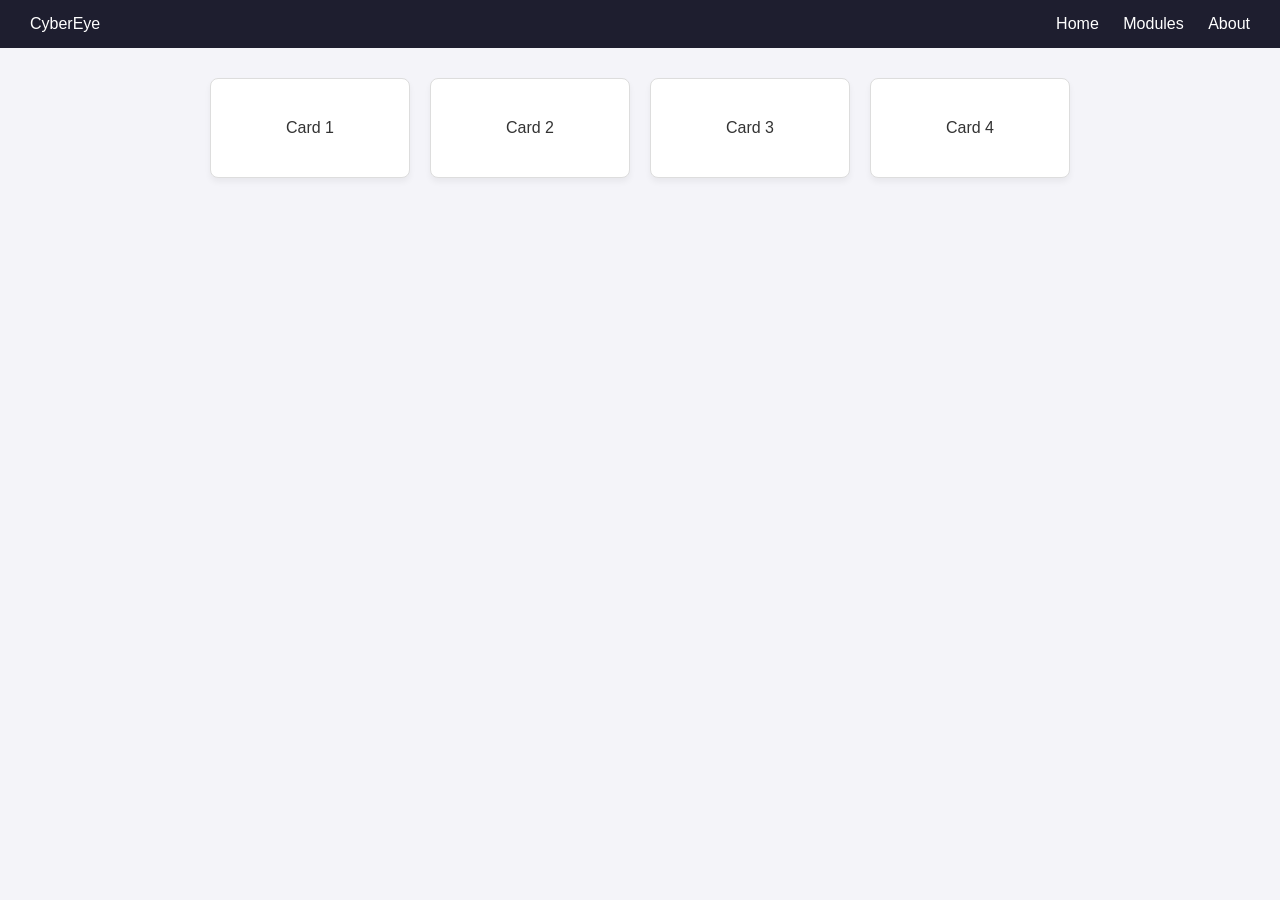
<file: ex00/index.html>
<!DOCTYPE html>
<html lang="en">
<head>
    <meta charset="UTF-8">
    <meta name="viewport" content="width=device-width, initial-scale=1.0">
    <title>Exercise 00 - Flexbox</title>
  
    <link rel="stylesheet" href="style.css">
</head>
<body>

    <header class="nav-container">
        <div class="logo">CyberEye</div>
        <nav class="nav-links">
            <a href="#">Home</a>
            <a href="#">Modules</a>
            <a href="#">About</a>
        </nav>
    </header>

   
    <main class="card-container">
        <div class="card">Card 1</div>
        <div class="card">Card 2</div>
        <div class="card">Card 3</div>
        <div class="card">Card 4</div>
    </main>

</body>
</html>
</file>
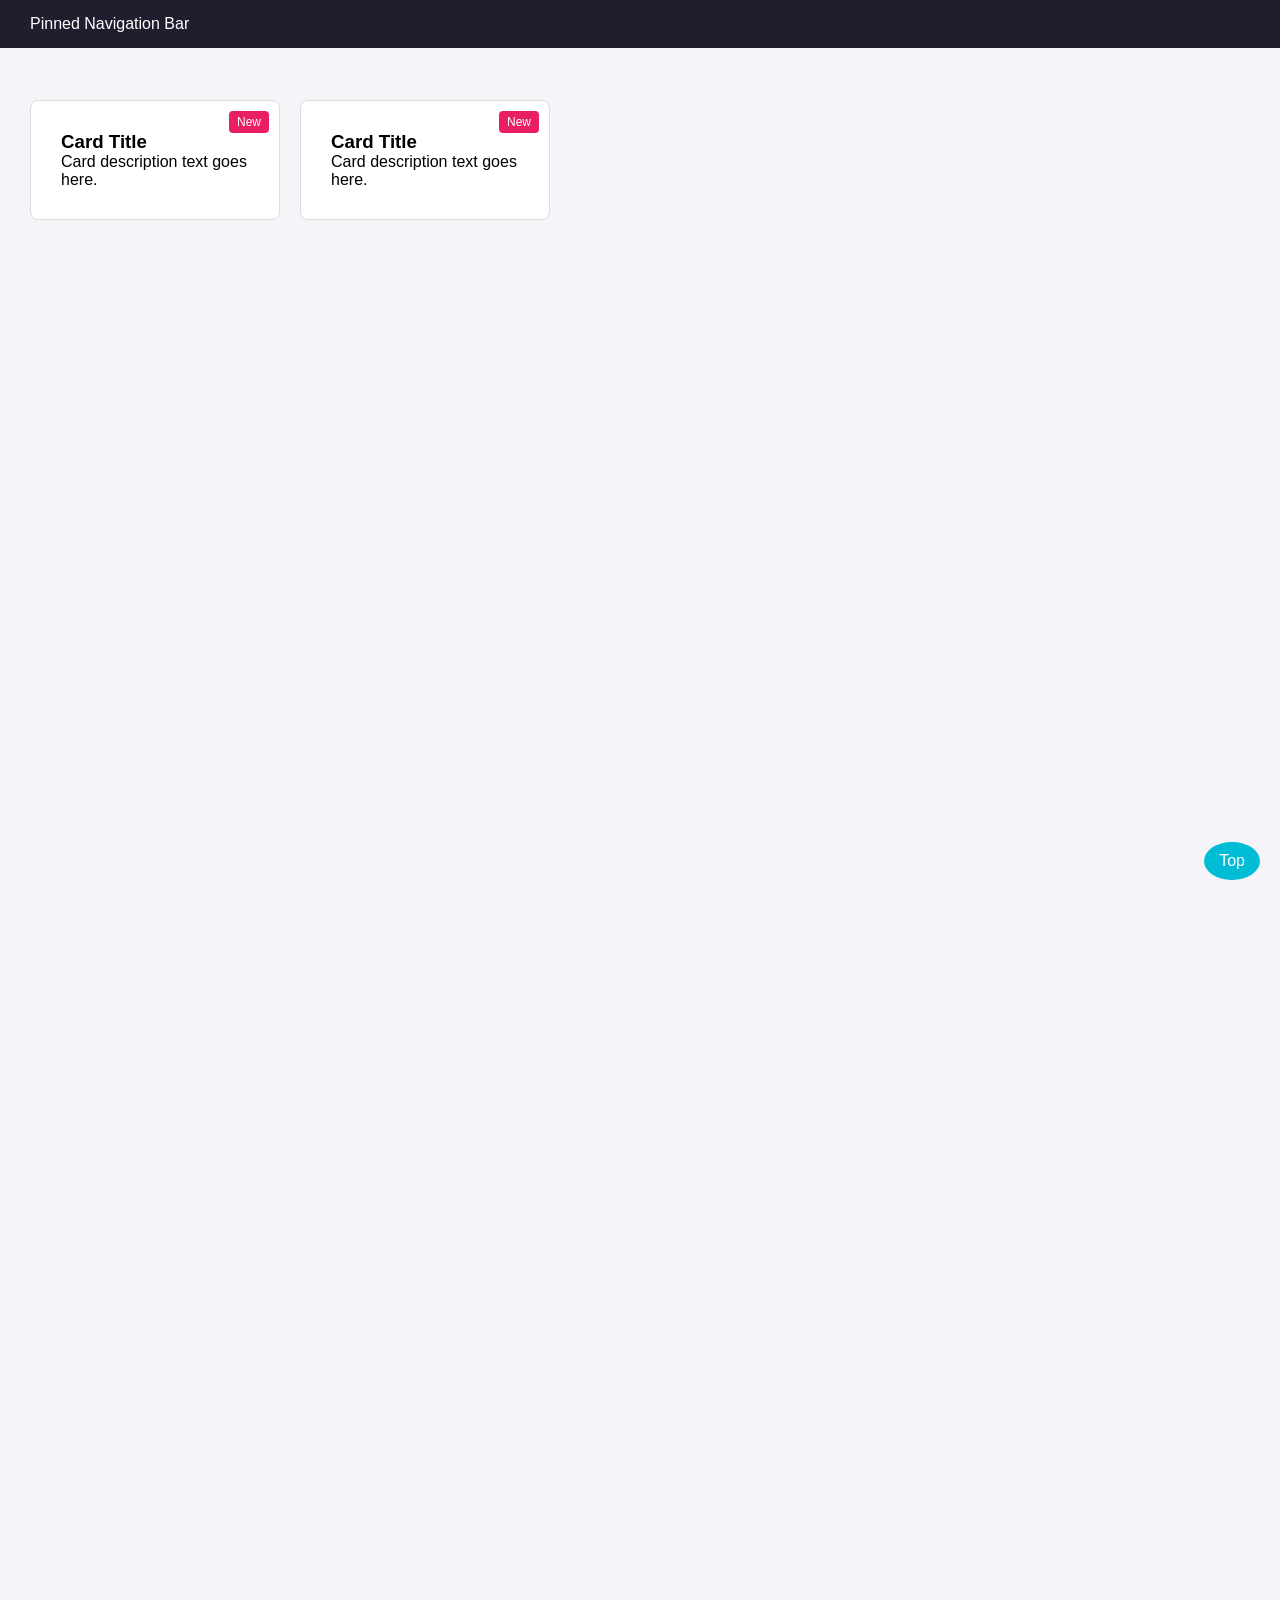
<file: ex01/index.html>
<!DOCTYPE html>
<html lang="en">
<head>
    <meta charset="UTF-8">
    <meta name="viewport" content="width=device-width, initial-scale=1.0">
    <title>Exercise 01 - CSS Position</title>
    <link rel="stylesheet" href="style.css">
</head>
<body>
    <nav class="fixed-nav">Pinned Navigation Bar</nav>

    <main class="main-content">
        <div class="card-container">
            <div class="card">
                <span class="badge">New</span>
                <h3>Card Title</h3>
                <p>Card description text goes here.</p>
            </div>
            <div class="card">
                <span class="badge">New</span>
                <h3>Card Title</h3>
                <p>Card description text goes here.</p>
            </div>
        </div>
    </main>

    <a href="#" class="top-btn">Top</a>
</body>
</html>
</file>
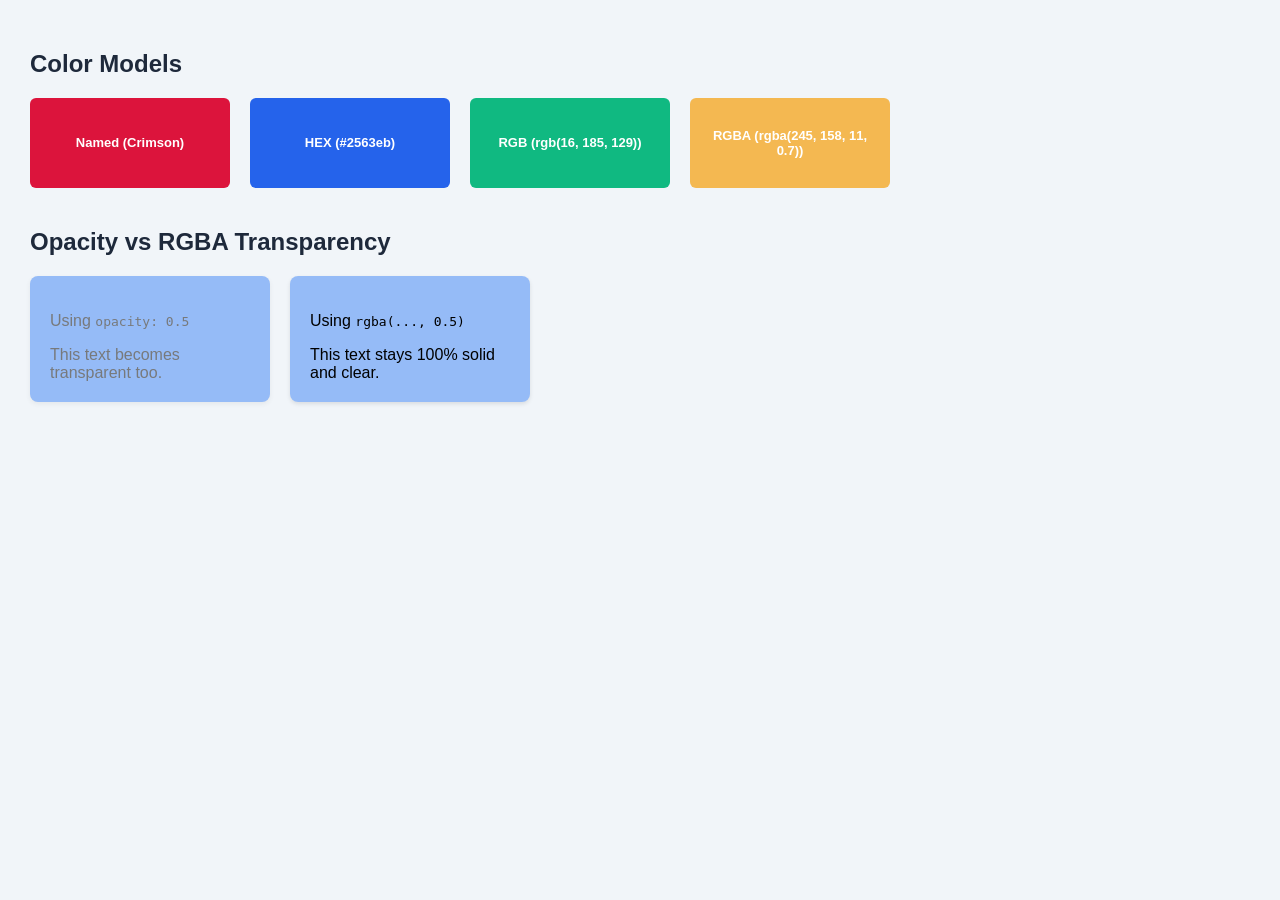
<file: ex02/index.html>
<!DOCTYPE html>
<html lang="en">
<head>
  <meta charset="UTF-8">
  <title>Exercise 03 - Colors and Opacity</title>
  <link rel="stylesheet" href="style.css">
</head>
<body>

  <h2>Color Models</h2>
  <div class="palette-container">
    <div class="swatch named">Named (Crimson)</div>
    <div class="swatch hex">HEX (#2563eb)</div>
    <div class="swatch rgb">RGB (rgb(16, 185, 129))</div>
    <div class="swatch rgba">RGBA (rgba(245, 158, 11, 0.7))</div>
  </div>

  <h2>Opacity vs RGBA Transparency</h2>
  <div class="comparison-container">
    <div class="box box-opacity">
      <p>Using <code>opacity: 0.5</code></p>
      <span>This text becomes transparent too.</span>
    </div>

    <div class="box box-rgba">
      <p>Using <code>rgba(..., 0.5)</code></p>
      <span>This text stays 100% solid and clear.</span>
    </div>
  </div>

</body>
</html>
</file>
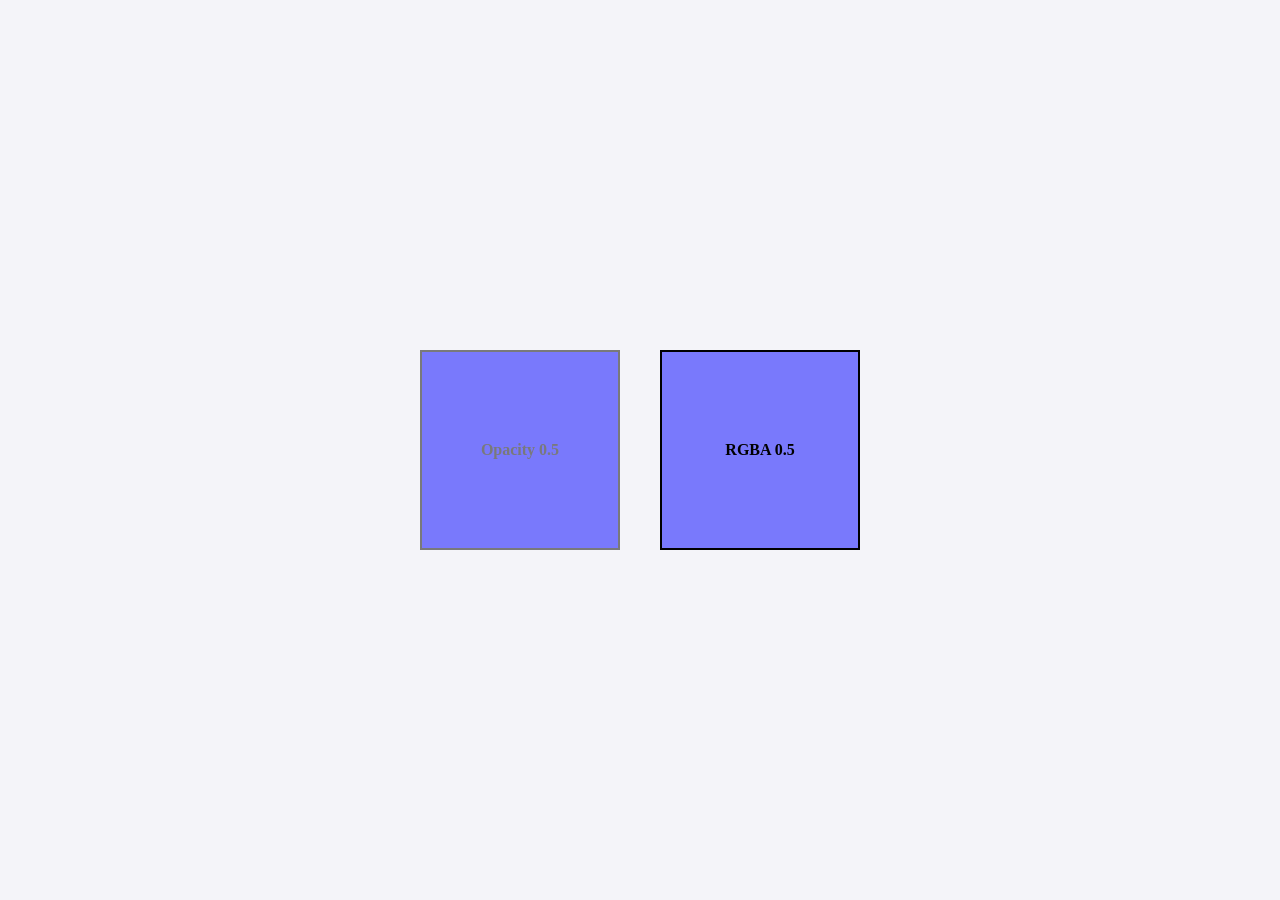
<file: ex03/index.html>
<!DOCTYPE html>
<html lang="en">
<head>
    <meta charset="UTF-8">
    <meta name="viewport" content="width=device-width, initial-scale=1.0">
    <title>Exercise 03 - Colors & Opacity</title>
    <link rel="stylesheet" href="style.css">
</head>
<body>
    <div class="container">
        <div class="box opacity-box">
            <p>Opacity 0.5</p>
        </div>
        <div class="box rgba-box">
            <p>RGBA 0.5</p>
        </div>
    </div>
</body>
</html>
</file>
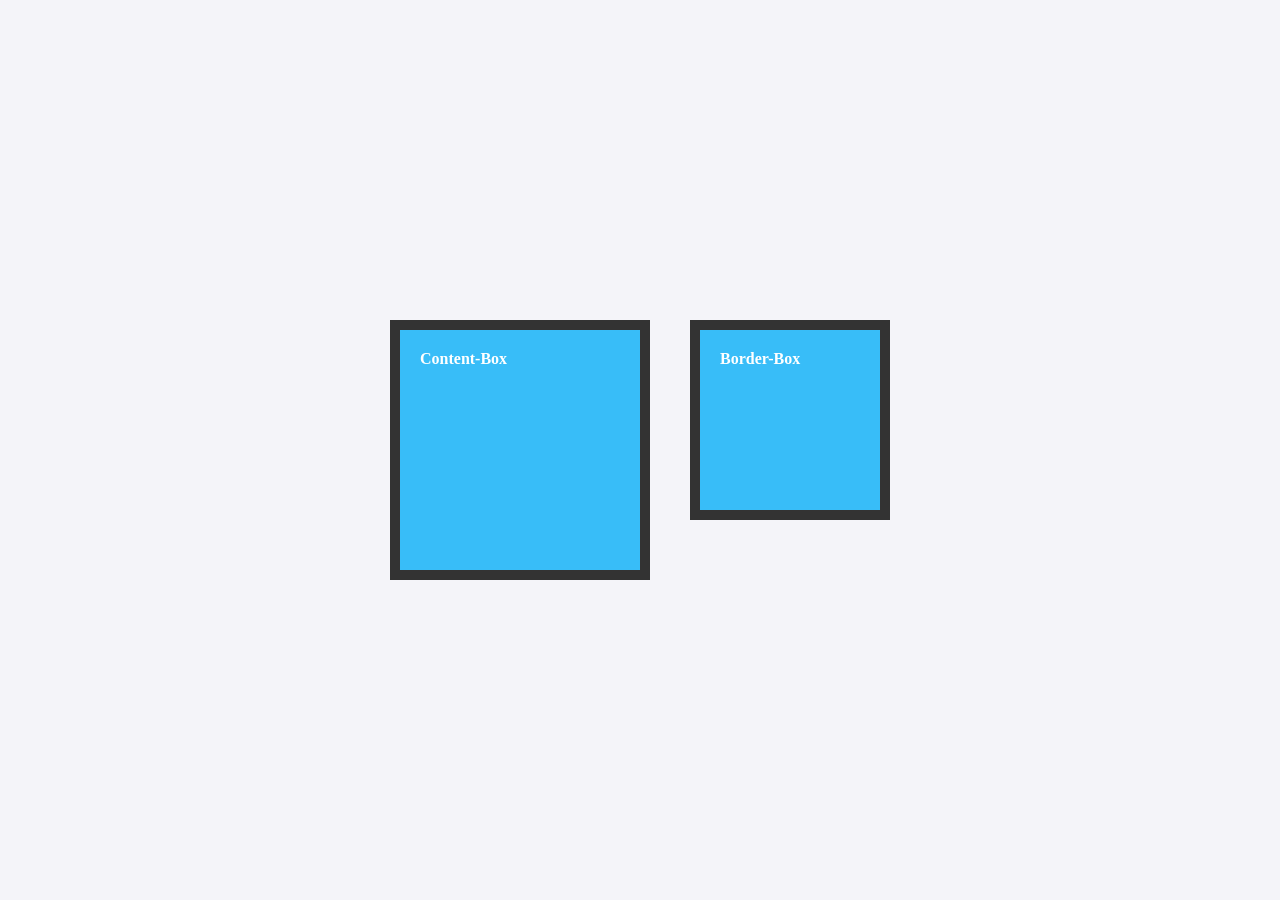
<file: ex04/index.html>
<!DOCTYPE html>
<html lang="en">
<head>
    <meta charset="UTF-8">
    <meta name="viewport" content="width=device-width, initial-scale=1.0">
    <title>Exercise 04 - Box Model</title>
    <link rel="stylesheet" href="style.css">
</head>
<body>
    <div class="container">
        <div class="box content-box">Content-Box</div>
        <div class="box border-box">Border-Box</div>
    </div>
</body>
</html>
</file>
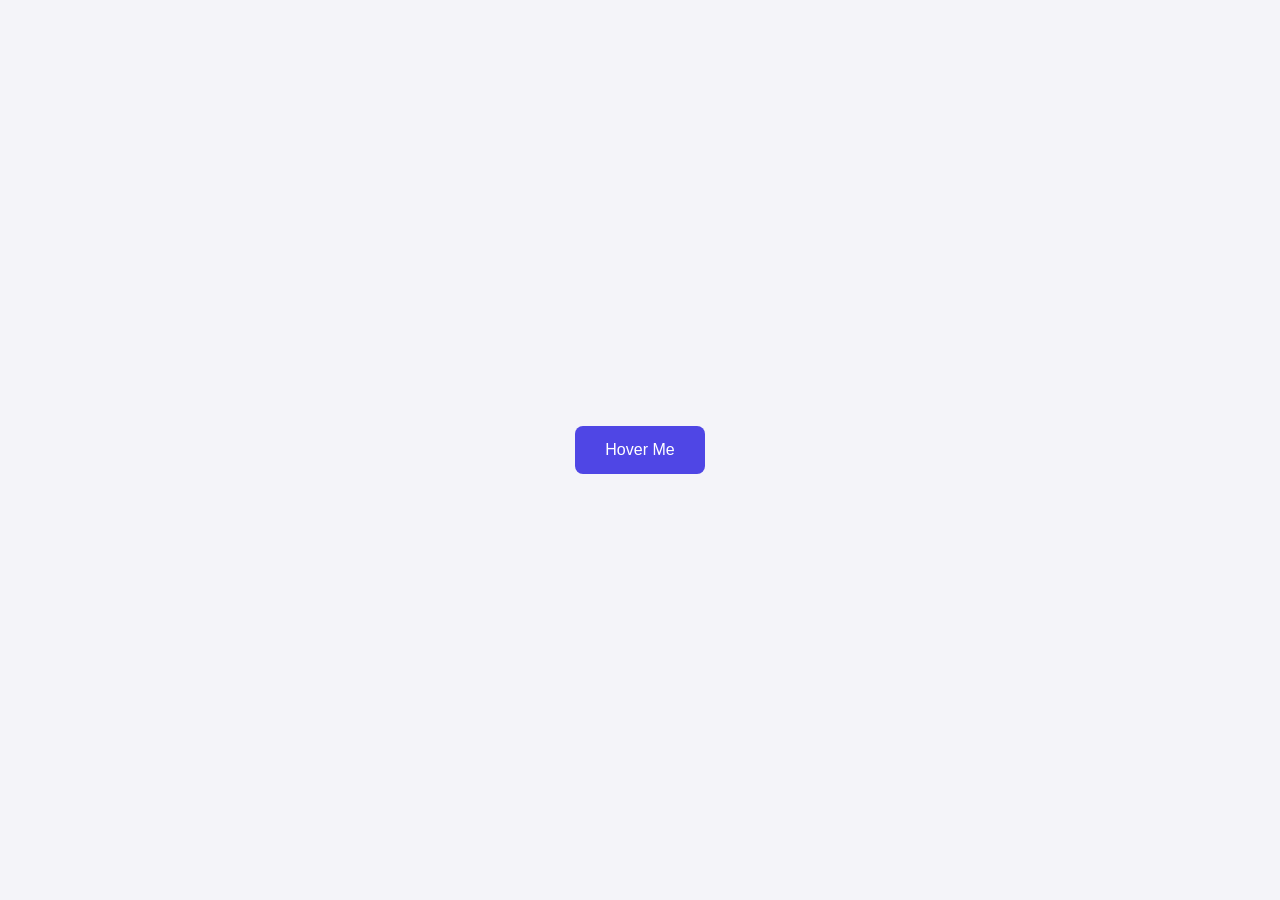
<file: ex06-bonus/index.html>
<!DOCTYPE html>
<html lang="en">
<head>
    <meta charset="UTF-8">
    <meta name="viewport" content="width=device-width, initial-scale=1.0">
    <title>Exercise 06 - Transitions</title>
    <link rel="stylesheet" href="style.css">
</head>
<body>
    <button class="interactive-btn">Hover Me</button>
</body>
</html>
</file>
<file: ex00/style.css>
* {
    margin: 0;
    padding: 0;
    box-sizing: border-box;
}

body {
    font-family: Arial, sans-serif;
    background-color: #f4f4f9;
    color: #333;
}

.nav-container {
    display: flex;
    justify-content: space-between;
    align-items: center;
    background-color: #1e1e2f;
    color: #fff;
    padding: 15px 30px;
}

.nav-links a {
    color: #fff;
    text-decoration: none;
    margin-left: 20px;
}

.nav-links a:hover {
    color: #00bcd4;
}

.card-container {
    display: flex;
    flex-direction: row;
    flex-wrap: wrap;
    gap: 20px;
    padding: 30px;
    justify-content: center;
}

.card {
    background-color: #fff;
    border: 1px solid #ddd;
    border-radius: 8px;
    padding: 40px;
    width: 200px;
    text-align: center;
    box-shadow: 0 4px 6px rgba(0, 0, 0, 0.05);
}
</file>
<file: ex01/style.css>
* {
    margin: 0;
    padding: 0;
    box-sizing: border-box;
}

body {
    font-family: Arial, sans-serif;
    background-color: #f4f4f9;
    padding-top: 70px;
    height: 200vh;
}

.fixed-nav {
    position: fixed;
    top: 0;
    left: 0;
    width: 100%;
    background-color: #1e1e2f;
    color: white;
    padding: 15px 30px;
    z-index: 1000;
}

.main-content {
    padding: 30px;
}

.card-container {
    display: flex;
    gap: 20px;
}

.card {
    position: relative;
    background: white;
    padding: 30px;
    border-radius: 8px;
    width: 250px;
    border: 1px solid #ddd;
}

.badge {
    position: absolute;
    top: 10px;
    right: 10px;
    background-color: #e91e63;
    color: white;
    padding: 4px 8px;
    font-size: 12px;
    border-radius: 4px;
}

.top-btn {
    position: fixed;
    bottom: 20px;
    right: 20px;
    background-color: #00bcd4;
    color: white;
    padding: 10px 15px;
    text-decoration: none;
    border-radius: 50%;
}
</file>
<file: ex02/style.css>
body {
  margin: 0;
  padding: 30px;
  font-family: Arial, sans-serif;
  background-color: #f1f5f9;
}

h2 {
  color: #1e293b;
  margin-top: 20px;
}


.palette-container,
.comparison-container {
  display: flex;
  flex-wrap: wrap;
  gap: 20px;
  margin-bottom: 40px;
}

.swatch {
  width: 200px;
  height: 90px;
  display: flex;
  align-items: center;
  justify-content: center;
  color: #ffffff;
  font-weight: bold;
  font-size: 13px;
  border-radius: 6px;
  text-align: center;
  padding: 10px;
  box-sizing: border-box;
}

.named {
  background-color: crimson;                
}

.hex {
  background-color: #2563eb;                 
}

.rgb {
  background-color: rgb(16, 185, 129);       
}

.rgba {
  background-color: rgba(245, 158, 11, 0.7); 
}

.box {
  width: 240px;
  min-height: 120px;
  padding: 20px;
  border-radius: 8px;
  color: #000000;
  box-sizing: border-box;
  box-shadow: 0 2px 4px rgba(0, 0, 0, 0.1);
}

.box-opacity {
  background-color: #3b82f6;
  opacity: 0.5;                              
}

.box-rgba {
  background-color: rgba(59, 130, 246, 0.5); 
}
</file>
<file: ex03/style.css>
* {
    margin: 0;
    padding: 0;
    box-sizing: border-box;
}

body {
    display: flex;
    justify-content: center;
    align-items: center;
    height: 100vh;
    background-color: #f4f4f9;
}

.container {
    display: flex;
    gap: 40px;
}

.box {
    width: 200px;
    height: 200px;
    border: 2px solid #000;
    display: flex;
    justify-content: center;
    align-items: center;
    font-weight: bold;
}

.opacity-box {
    background-color: blue;
    opacity: 0.5;
}

.rgba-box {
    background-color: rgba(0, 0, 255, 0.5);
}
</file>
<file: ex04/style.css>
*, *::before, *::after {
    margin: 0;
    padding: 0;
    box-sizing: border-box;
}

body {
    display: flex;
    justify-content: center;
    align-items: center;
    height: 100vh;
    background-color: #f4f4f9;
}

.container {
    display: flex;
    gap: 40px;
}

.box {
    width: 200px;
    height: 200px;
    padding: 20px;
    border: 10px solid #333;
    background-color: #38bdf8;
    color: white;
    font-weight: bold;
}

.content-box {
    box-sizing: content-box;
}

.border-box {
    box-sizing: border-box;
}
</file>
<file: ex06-bonus/style.css>
* {
    margin: 0;
    padding: 0;
    box-sizing: border-box;
}

body {
    display: flex;
    justify-content: center;
    align-items: center;
    height: 100vh;
    background-color: #f4f4f9;
}

.interactive-btn {
    background-color: #4f46e5;
    color: white;
    border: none;
    padding: 15px 30px;
    font-size: 16px;
    border-radius: 8px;
    cursor: pointer;
    transition: transform 0.3s ease, background-color 0.3s ease;
}

.interactive-btn:hover {
    transform: translateY(-8px) scale(1.05);
    background-color: #4338ca;
}
</file>
